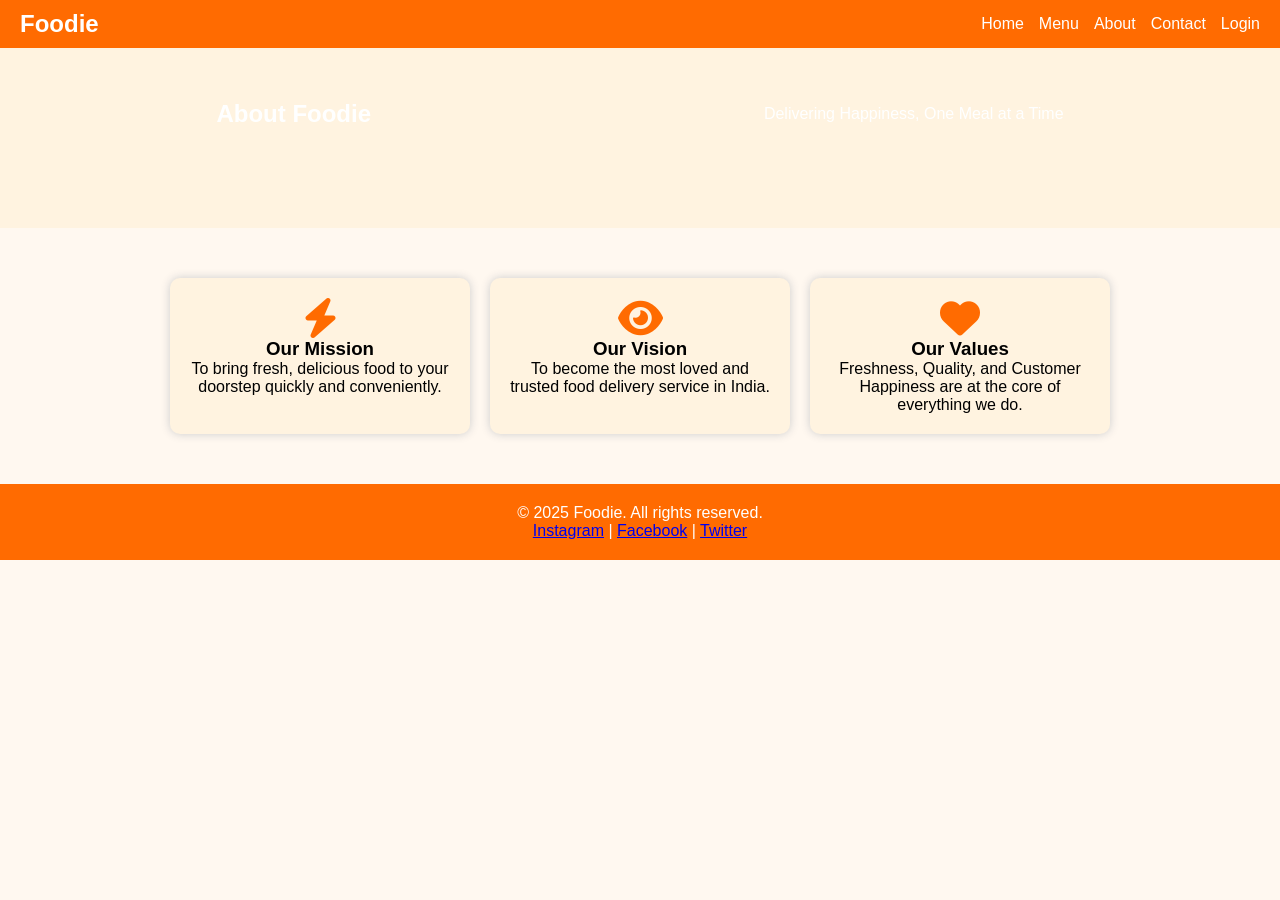
<file: about.html>
<!DOCTYPE html>
<html lang="en">
<head>
    <meta charset="UTF-8">
    <meta name="viewport" content="width=device-width, initial-scale=1.0">
    <title>About Us - Foodie</title>
    <link rel="stylesheet" href="style.css">
    <link rel="stylesheet" href="https://cdnjs.cloudflare.com/ajax/libs/font-awesome/6.4.0/css/all.min.css">
</head>
<body>
    <!-- Navbar -->
    <nav class="navbar">
        <div class="logo">Foodie</div>
        <ul class="nav-links">
            <li><a href="index.html">Home</a></li>
            <li><a href="index.html#menu">Menu</a></li>
            <li><a href="about.html">About</a></li>
            <li><a href="contact.html">Contact</a></li>
            <li><a href="login.html">Login</a></li>
        </ul>
    </nav>

    <!-- Hero Banner -->
    <section class="hero" style="padding:100px 20px; text-align:center; background-image:url('https://images.pexels.com/photos/70497/pexels-photo-70497.jpeg?auto=compress&cs=tinysrgb&w=1200'); background-size:cover; color:white;">
        <h1>About Foodie</h1>
        <p>Delivering Happiness, One Meal at a Time</p>
    </section>

    <!-- Mission & Vision Cards -->
    <section class="about-section" style="padding:50px 20px; text-align:center;">
        <div class="cards" style="display:flex; flex-wrap:wrap; justify-content:center; gap:20px;">
            <div class="card" style="background-color:#fff3e0; padding:20px; border-radius:10px; flex:1 1 250px; max-width:300px; box-shadow:0 0 10px #ccc; transition:0.3s;">
                <i class="fas fa-bolt" style="font-size:40px; color:#ff6b01;"></i>
                <h3>Our Mission</h3>
                <p>To bring fresh, delicious food to your doorstep quickly and conveniently.</p>
            </div>
            <div class="card" style="background-color:#fff3e0; padding:20px; border-radius:10px; flex:1 1 250px; max-width:300px; box-shadow:0 0 10px #ccc; transition:0.3s;">
                <i class="fas fa-eye" style="font-size:40px; color:#ff6b01;"></i>
                <h3>Our Vision</h3>
                <p>To become the most loved and trusted food delivery service in India.</p>
            </div>
            <div class="card" style="background-color:#fff3e0; padding:20px; border-radius:10px; flex:1 1 250px; max-width:300px; box-shadow:0 0 10px #ccc; transition:0.3s;">
                <i class="fas fa-heart" style="font-size:40px; color:#ff6b01;"></i>
                <h3>Our Values</h3>
                <p>Freshness, Quality, and Customer Happiness are at the core of everything we do.</p>
            </div>
        </div>
    </section>

    <!-- Footer -->
    <footer>
        <p>© 2025 Foodie. All rights reserved.</p>
        <div class="socials">
            <a href="#">Instagram</a> | <a href="#">Facebook</a> | <a href="#">Twitter</a>
        </div>
    </footer>
</body>
</html>
</file>
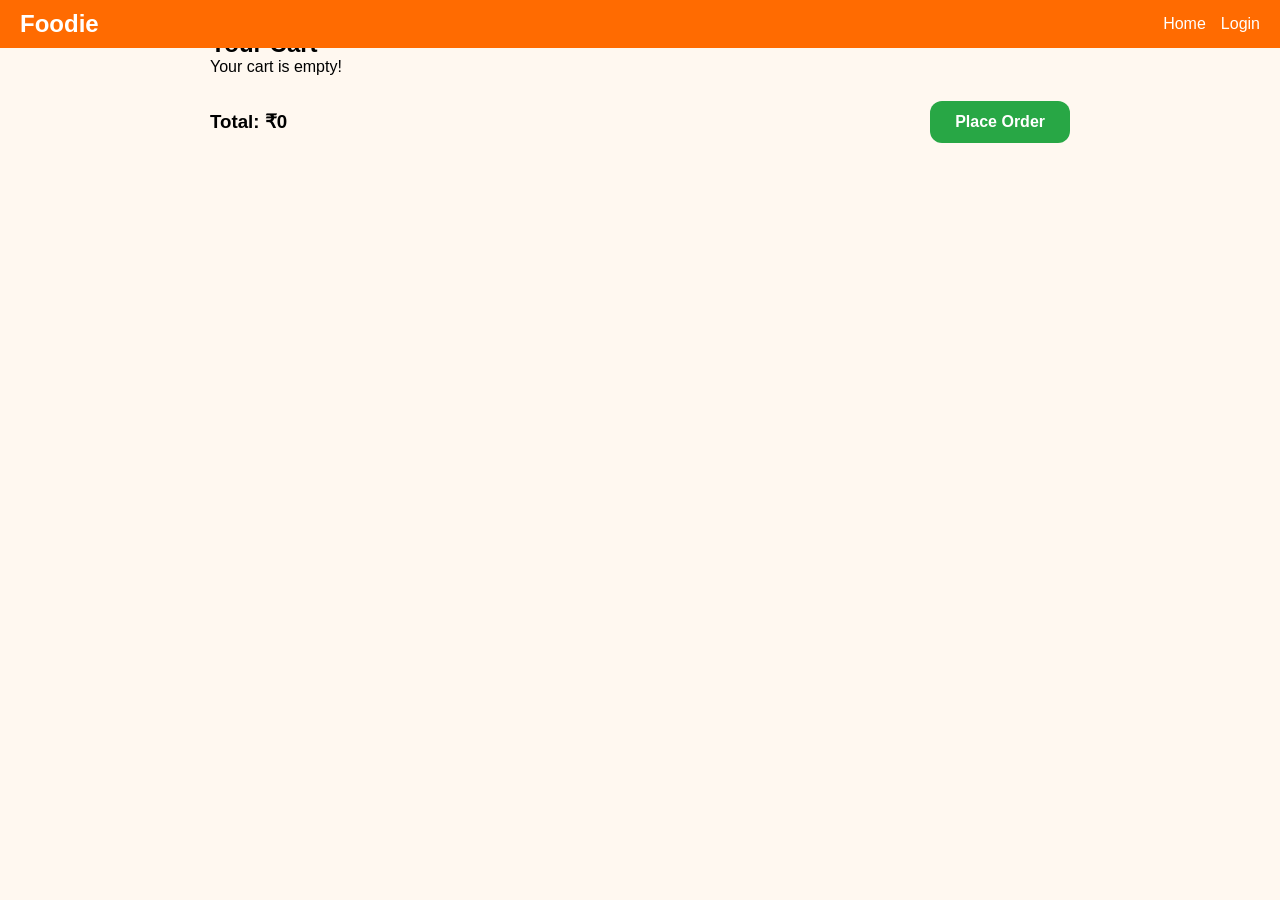
<file: cart.html>
<!DOCTYPE html>
<html lang="en">
<head>
  <meta charset="UTF-8">
  <meta name="viewport" content="width=device-width, initial-scale=1.0">
  <title>Cart - Foodie</title>
  <link rel="stylesheet" href="style.css">
  <style>
    /* ===== Cart Page CSS ===== */
    .cart-section {
        max-width: 900px;
        margin: 30px auto;
        padding: 0 20px;
    }

    .cart-items {
        display: flex;
        flex-direction: column;
        gap: 20px;
    }

    .cart-item {
        display: flex;
        align-items: center;
        justify-content: space-between;
        background: #fff8f0;
        border-radius: 12px;
        padding: 15px 20px;
        box-shadow: 0 4px 10px rgba(0,0,0,0.1);
        transition: transform 0.2s, box-shadow 0.2s;
    }

    .cart-item:hover {
        transform: translateY(-3px);
        box-shadow: 0 6px 15px rgba(0,0,0,0.15);
    }

    .cart-item img {
        width: 100px;
        height: 100px;
        object-fit: cover;
        border-radius: 12px;
        margin-right: 20px;
    }

    .cart-item div p {
        margin: 5px 0;
        font-size: 16px;
    }

    .cart-item input[type="number"] {
        width: 50px;
        padding: 3px 5px;
        border-radius: 5px;
        border: 1px solid #ccc;
    }

    .cart-item button {
        padding: 8px 15px;
        background: #ff3f00;
        color: white;
        border: none;
        border-radius: 8px;
        cursor: pointer;
        font-weight: bold;
    }

    .cart-footer {
        display: flex;
        justify-content: space-between;
        align-items: center;
        margin-top: 25px;
    }

    .place-order {
        padding: 12px 25px;
        background: #28a745;
        color: white;
        border: none;
        border-radius: 12px;
        cursor: pointer;
        font-size: 16px;
        font-weight: bold;
        transition: background 0.2s;
    }

    .place-order:hover {
        background: #218838;
    }

    @media screen and (max-width: 600px) {
        .cart-item {
            flex-direction: column;
            align-items: flex-start;
        }
        .cart-item img {
            width: 80px;
            height: 80px;
            margin-bottom: 10px;
        }
    }
  </style>
</head>
<body>
  <nav class="navbar">
    <div class="logo">Foodie</div>
    <ul class="nav-links">
      <li><a href="index.html">Home</a></li>
      <li><a href="login.html">Login</a></li>
    </ul>
  </nav>

  <section class="cart-section">
    <h2>Your Cart</h2>
    <div id="cart-items" class="cart-items"></div>
    <div class="cart-footer">
      <h3>Total: ₹<span id="total">0</span></h3>
      <button id="placeOrder" class="place-order">Place Order</button>
    </div>
  </section>

  <script src="script.js"></script>
</body>
</html>
</file>
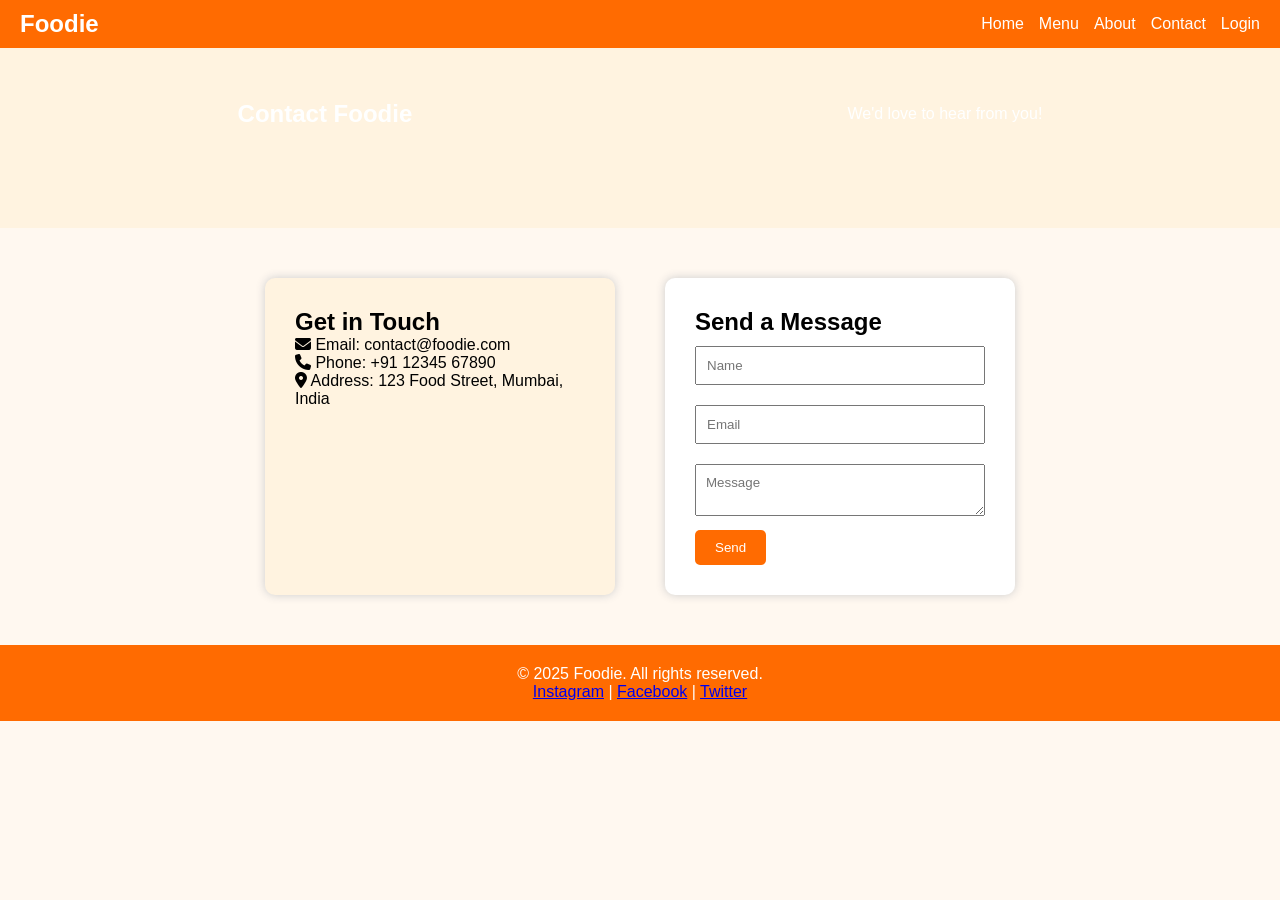
<file: contact.html>
<!DOCTYPE html>
<html lang="en">
<head>
    <meta charset="UTF-8">
    <meta name="viewport" content="width=device-width, initial-scale=1.0">
    <title>Contact Us - Foodie</title>
    <link rel="stylesheet" href="style.css">
    <link rel="stylesheet" href="https://cdnjs.cloudflare.com/ajax/libs/font-awesome/6.4.0/css/all.min.css">
</head>
<body>
    <!-- Navbar -->
    <nav class="navbar">
        <div class="logo">Foodie</div>
        <ul class="nav-links">
            <li><a href="index.html">Home</a></li>
            <li><a href="index.html#menu">Menu</a></li>
            <li><a href="about.html">About</a></li>
            <li><a href="contact.html">Contact</a></li>
            <li><a href="login.html">Login</a></li>
        </ul>
    </nav>

    <!-- Hero Banner -->
    <section class="hero" style="padding:100px 20px; text-align:center; background-image:url('https://images.pexels.com/photos/70497/pexels-photo-70497.jpeg?auto=compress&cs=tinysrgb&w=1200'); background-size:cover; color:white;">
        <h1>Contact Foodie</h1>
        <p>We'd love to hear from you!</p>
    </section>

    <!-- Contact Info & Form -->
    <section style="padding:50px 20px; display:flex; flex-wrap:wrap; justify-content:center; gap:50px;">
        <!-- Contact Info -->
        <div style="flex:1 1 300px; max-width:350px; background:#fff3e0; padding:30px; border-radius:10px; box-shadow:0 0 10px #ccc;">
            <h2>Get in Touch</h2>
            <p><i class="fas fa-envelope"></i> Email: contact@foodie.com</p>
            <p><i class="fas fa-phone"></i> Phone: +91 12345 67890</p>
            <p><i class="fas fa-map-marker-alt"></i> Address: 123 Food Street, Mumbai, India</p>
        </div>

        <!-- Contact Form -->
        <div style="flex:1 1 300px; max-width:350px; background:#fff; padding:30px; border-radius:10px; box-shadow:0 0 10px #ccc;">
            <h2>Send a Message</h2>
            <form>
                <input type="text" placeholder="Name" style="width:100%;padding:10px;margin:10px 0;">
                <input type="email" placeholder="Email" style="width:100%;padding:10px;margin:10px 0;">
                <textarea placeholder="Message" style="width:100%;padding:10px;margin:10px 0;"></textarea>
                <button type="submit" style="padding:10px 20px;background-color:#ff6b01;color:white;border:none;border-radius:5px;cursor:pointer;">Send</button>
            </form>
        </div>
    </section>

    <!-- Footer -->
    <footer>
        <p>© 2025 Foodie. All rights reserved.</p>
        <div class="socials">
            <a href="#">Instagram</a> | <a href="#">Facebook</a> | <a href="#">Twitter</a>
        </div>
    </footer>
</body>
</html>
</file>
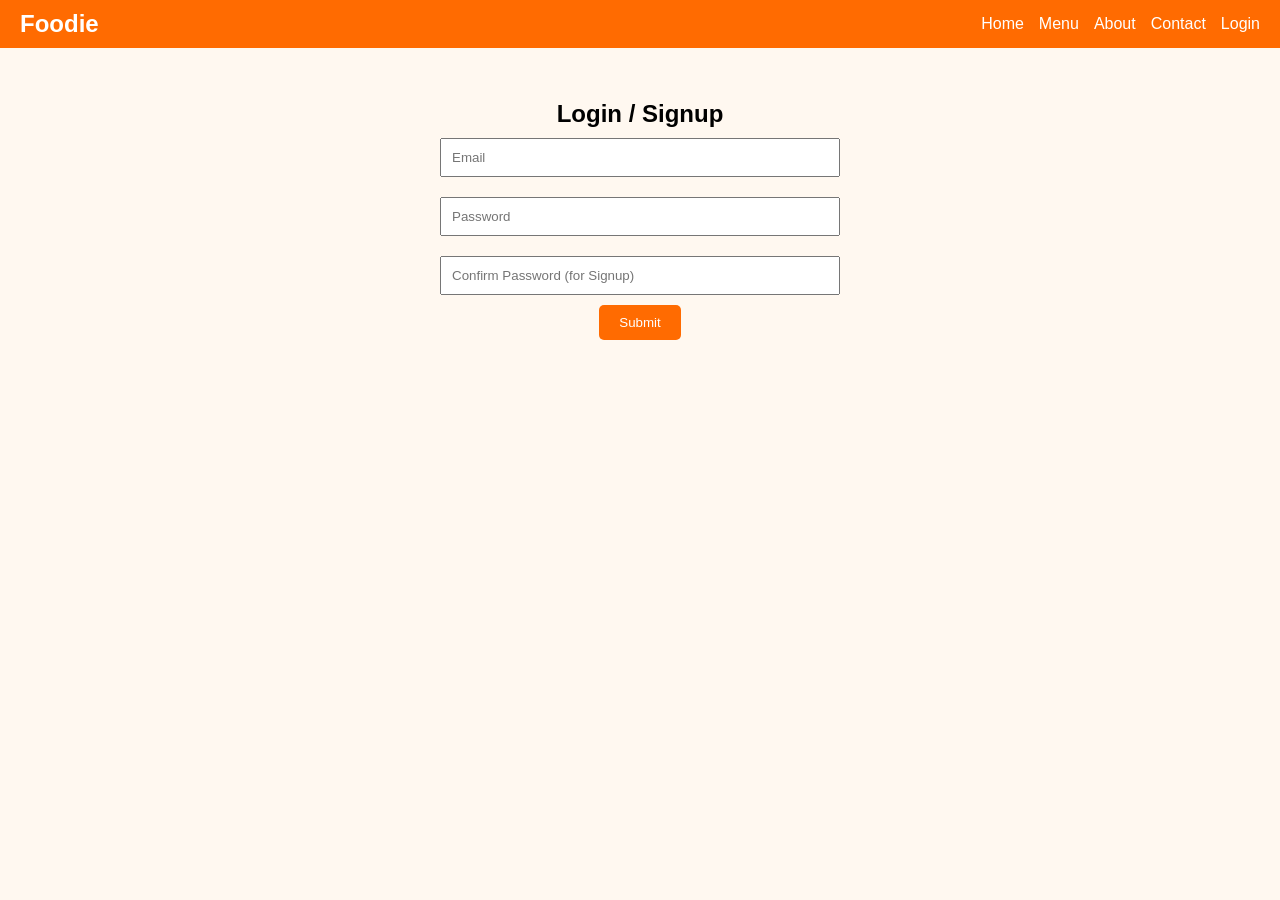
<file: login.html>
<!DOCTYPE html>
<html lang="en">
<head>
    <meta charset="UTF-8">
    <meta name="viewport" content="width=device-width, initial-scale=1.0">
    <title>Login / Signup - Foodie</title>
    <link rel="stylesheet" href="style.css">
</head>
<body>
    <!-- Navbar -->
    <nav class="navbar">
        <div class="logo">Foodie</div>
        <ul class="nav-links">
            <li><a href="index.html">Home</a></li>
            <li><a href="index.html#menu">Menu</a></li>
            <li><a href="about.html">About</a></li>
            <li><a href="contact.html">Contact</a></li>
            <li><a href="login.html">Login</a></li>
        </ul>
    </nav>

    <!-- Login / Signup Section -->
    <section class="login-section" style="padding-top:100px; text-align:center;">
        <h2>Login / Signup</h2>
        <form id="loginForm" style="max-width:400px;margin:auto;">
            <input type="email" id="email" placeholder="Email" required style="width:100%;padding:10px;margin:10px 0;">
            <input type="password" id="password" placeholder="Password" required style="width:100%;padding:10px;margin:10px 0;">
            <input type="password" id="confirmPassword" placeholder="Confirm Password (for Signup)" style="width:100%;padding:10px;margin:10px 0;">
            <button type="submit" style="padding:10px 20px;background-color:#ff6b01;color:white;border:none;border-radius:5px;cursor:pointer;">Submit</button>
        </form>
    </section>

    <script>
        document.getElementById("loginForm").addEventListener("submit",(e)=>{
            e.preventDefault();
            const email = document.getElementById("email").value;
            const password = document.getElementById("password").value;
            const confirm = document.getElementById("confirmPassword").value;

            if(confirm && password !== confirm){
                alert("Passwords do not match!");
                return;
            }
            alert("Login/Signup successful!");
            window.location.href = "index.html"; // redirect to home after login
        });
    </script>
</body>
</html>
</file>
<file: style.css>
/* Reset and Base Styles */
* {
    margin: 0;
    padding: 0;
    box-sizing: border-box;
    font-family: Arial, sans-serif;
}
body {
    background-color: #fff8f0;
}

/* Navbar */
.navbar {
    display: flex;
    justify-content: space-between;
    align-items: center;
    padding: 10px 20px;
    background-color: #ff6b01;
    color: white;
    position: fixed;
    width: 100%;
    top: 0;
    z-index: 1000;
}
.navbar .logo {
    font-size: 1.5rem;
    font-weight: bold;
}
.nav-links {
    list-style: none;
    display: flex;
    gap: 15px;
}
.nav-links li a {
    color: white;
    text-decoration: none;
    transition: 0.3s;
}
.nav-links li a:hover {
    color: #fff;
    text-decoration: underline;
}

/* Hero Section */
.hero {
    display: flex;
    flex-wrap: wrap;
    justify-content: space-around;
    align-items: center;
    padding: 100px 20px 50px;
    background-color: #fff3e0;
    text-align: center;
}
.hero-text h1 {
    font-size: 2.5rem;
    color: #ff6b01;
}
.hero-text p {
    font-size: 1.2rem;
    margin: 10px 0;
}
.hero-text button {
    padding: 10px 20px;
    font-size: 1rem;
    background-color: #ff6b01;
    color: white;
    border: none;
    border-radius: 5px;
    cursor: pointer;
    transition: 0.3s;
}
.hero-text button:hover {
    background-color: #ff3f00;
}
.hero-img {
    max-width: 400px;
    border-radius: 10px;
    margin-top: 20px;
}

/* Menu Section */
.menu-section {
    padding: 50px 20px;
    text-align: center;
}
.menu-section input {
    padding: 10px;
    margin-bottom: 20px;
    width: 80%;
    max-width: 400px;
    border: 1px solid #ccc;
    border-radius: 5px;
}
.menu-items {
    display: grid;
    grid-template-columns: repeat(auto-fit, minmax(200px, 1fr));
    gap: 20px;
}
.food-card {
    background-color: #fff;
    padding: 15px;
    border-radius: 10px;
    box-shadow: 0px 0px 10px #ccc;
    text-align: center;
    transition: transform 0.3s;
}
.food-card:hover {
    transform: scale(1.05);
}
.food-card img {
    width: 100%;
    height: 150px;
    object-fit: cover;
    border-radius: 10px;
}
.food-card h3 {
    margin: 10px 0;
}
.food-card p {
    font-size: 0.9rem;
    color: #555;
}
.food-card button {
    margin-top: 10px;
    padding: 5px 15px;
    background-color: #ff6b01;
    color: white;
    border: none;
    border-radius: 5px;
    cursor: pointer;
}
.food-card button:hover {
    background-color: #ff3f00;
}

/* Sections */
.about-section, .contact-section {
    padding: 50px 20px;
    text-align: center;
}

/* Footer */
footer {
    background-color: #ff6b01;
    color: white;
    text-align: center;
    padding: 20px;
}

/* Modal */
.modal {
    display: none;
    position: fixed;
    z-index: 1001;
    left: 0;
    top: 0;
    width: 100%;
    height: 100%;
    overflow: auto;
    background-color: rgba(0,0,0,0.4);
}
.modal-content {
    background-color: #fff;
    margin: 100px auto;
    padding: 20px;
    border-radius: 10px;
    width: 90%;
    max-width: 400px;
    text-align: center;
    position: relative;
}
.close {
    position: absolute;
    right: 15px;
    top: 10px;
    font-size: 1.5rem;
    cursor: pointer;
}

/* Responsive */
@media(max-width: 768px){
    .hero {
        flex-direction: column;
    }
    .hero-img {
        max-width: 300px;
    }
}
</file>
